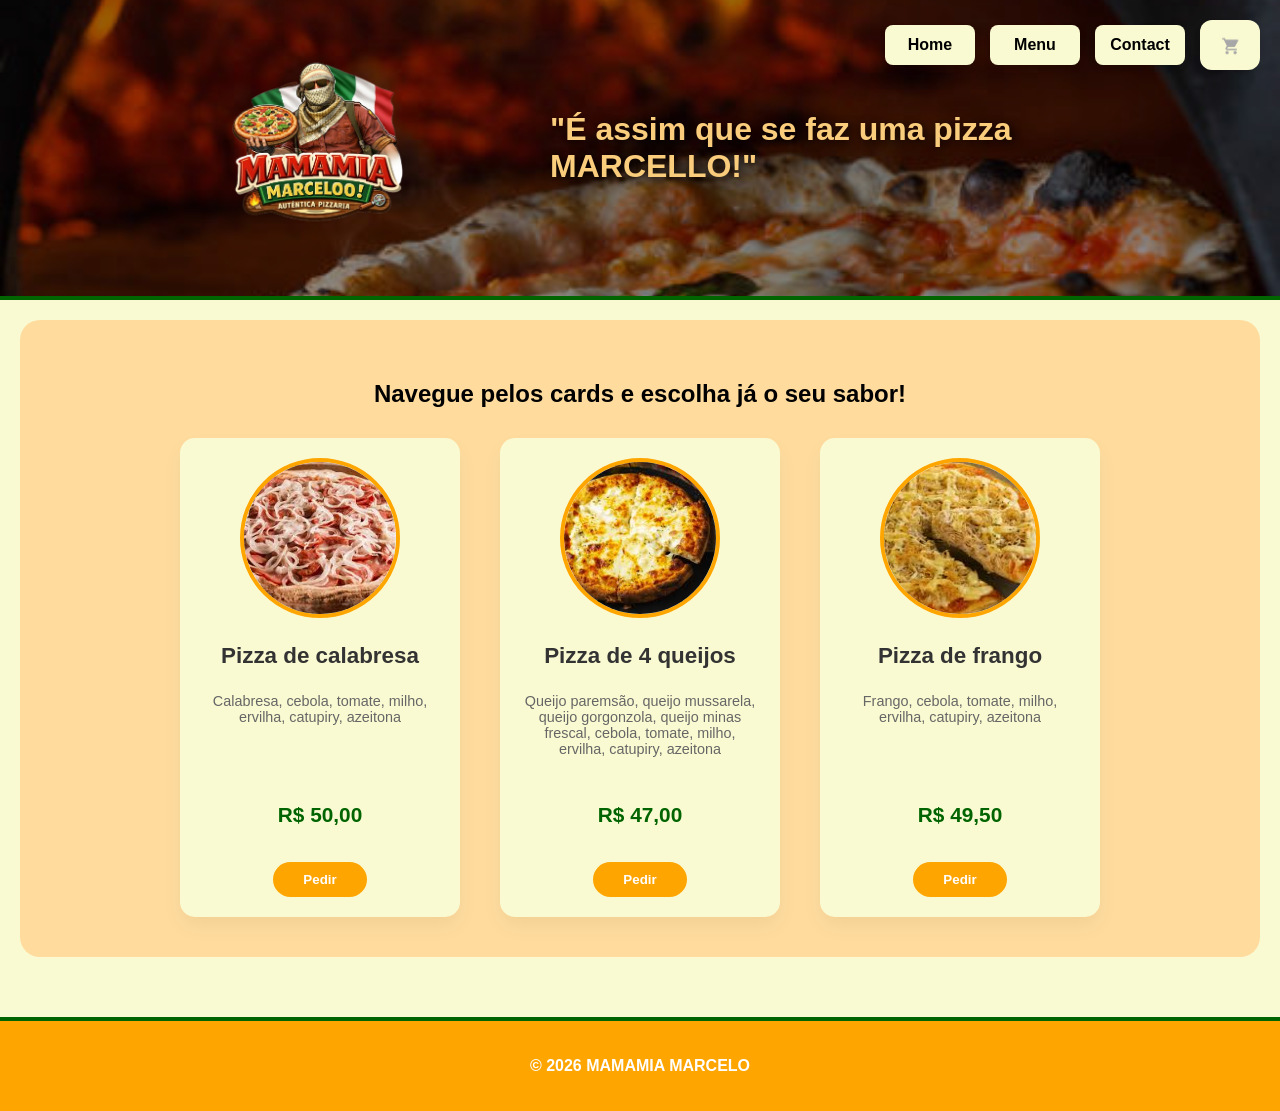
<file: index.html>
<!DOCTYPE html>
<html>
<head>
    <meta charset="UTF-8">
    <title>Pizzaria</title>
    <link rel="icon" href="assets/Logo-pizarria.png">
    <link rel="stylesheet" href="style.css">
</head>
<body>
    <header>
        <div id="hero">
            <div class="logo">
                <img src="assets/Logo-pizarria.png">
            </div>
            <div id="frase-slogan">
                <h1>"É assim que se faz uma pizza MARCELLO!"</h1>
            </div>
        </div>
        <nav id="barra-navegacao">
            <a class='nav-botao' href="index.html">Home</a>
            <a class='nav-botao' href="Menu.html">Menu</a>
            <a class='nav-botao' href="contato.html">Contact</a>
            <div id='carrinho'>
                <img src="assets/carrinho-logo.png">
            </div>
        </nav>
    </header>
    
    <main>
        <section id="container-main">
            <h2> Navegue pelos cards e escolha já o seu sabor!</h2>
            <ul class="container-card">
                <li class="card">
                    <img src="assets/calabresa.jpeg" alt="Pizza de calabresa">
                    <h2 class="titulo-card">Pizza de calabresa</h2>
                    <div class="texto-card">
                        <p>Calabresa, cebola, tomate, milho, ervilha, catupiry, azeitona</p>
                        <br>
                    </div>
                    <p class='preco'>R$ 50,00</p> 
                    <button class="pedir">Pedir</button>
                </li>
                <li class="card">
                    <img src="assets/4-queijos.jpeg" alt="Pizza de 4 queijos">
                    <h2 class="titulo-card">Pizza de 4 queijos</h2>
                    <div class="texto-card">
                        <p id="descricao-4-queijos">Queijo paremsão, queijo mussarela, queijo gorgonzola, queijo minas frescal, cebola, tomate, milho, ervilha, catupiry, azeitona</p>
                        <br>
                    </div>
                    <p class='preco'>R$ 47,00</p>
                    <button class="pedir">Pedir</button>
                </li>
                <li class="card">
                    <img src="assets/frango.jpeg" alt="Pizza de frango">
                    <h2 class="titulo-card">Pizza de frango</h2>
                    <div class="texto-card">
                        <p>Frango, cebola, tomate, milho, ervilha, catupiry, azeitona</p>
                        <br>
                    </div>
                    <p class='preco'>R$ 49,50</p>
                    <button class="pedir">Pedir</button>
                </li>
            </ul>
        </section>
    </main>
    <footer>
        <p>© 2026 MAMAMIA MARCELO</p>
    </footer>

    <div class="modal">
        <div class="content">
                <h1>Lista de pedidos</h1>
                <ul id="lista-pedidos"></ul>
                <div id="container-botoes-modal">
                    <h2>Total a pagar: <span id="total-preco"></span></h2>
                    <h2>Quantidade total: <span id="total-quantidade"></span></h2>
                    <button id="botao-modal-fechar">Comprar mais</button>
                    <button id="botao-modal-finalizar">Finalizar pedido</button>
                </div>
        </div>
    </div>

    <script src="script.js"></script>

</body>

</html>
</file>
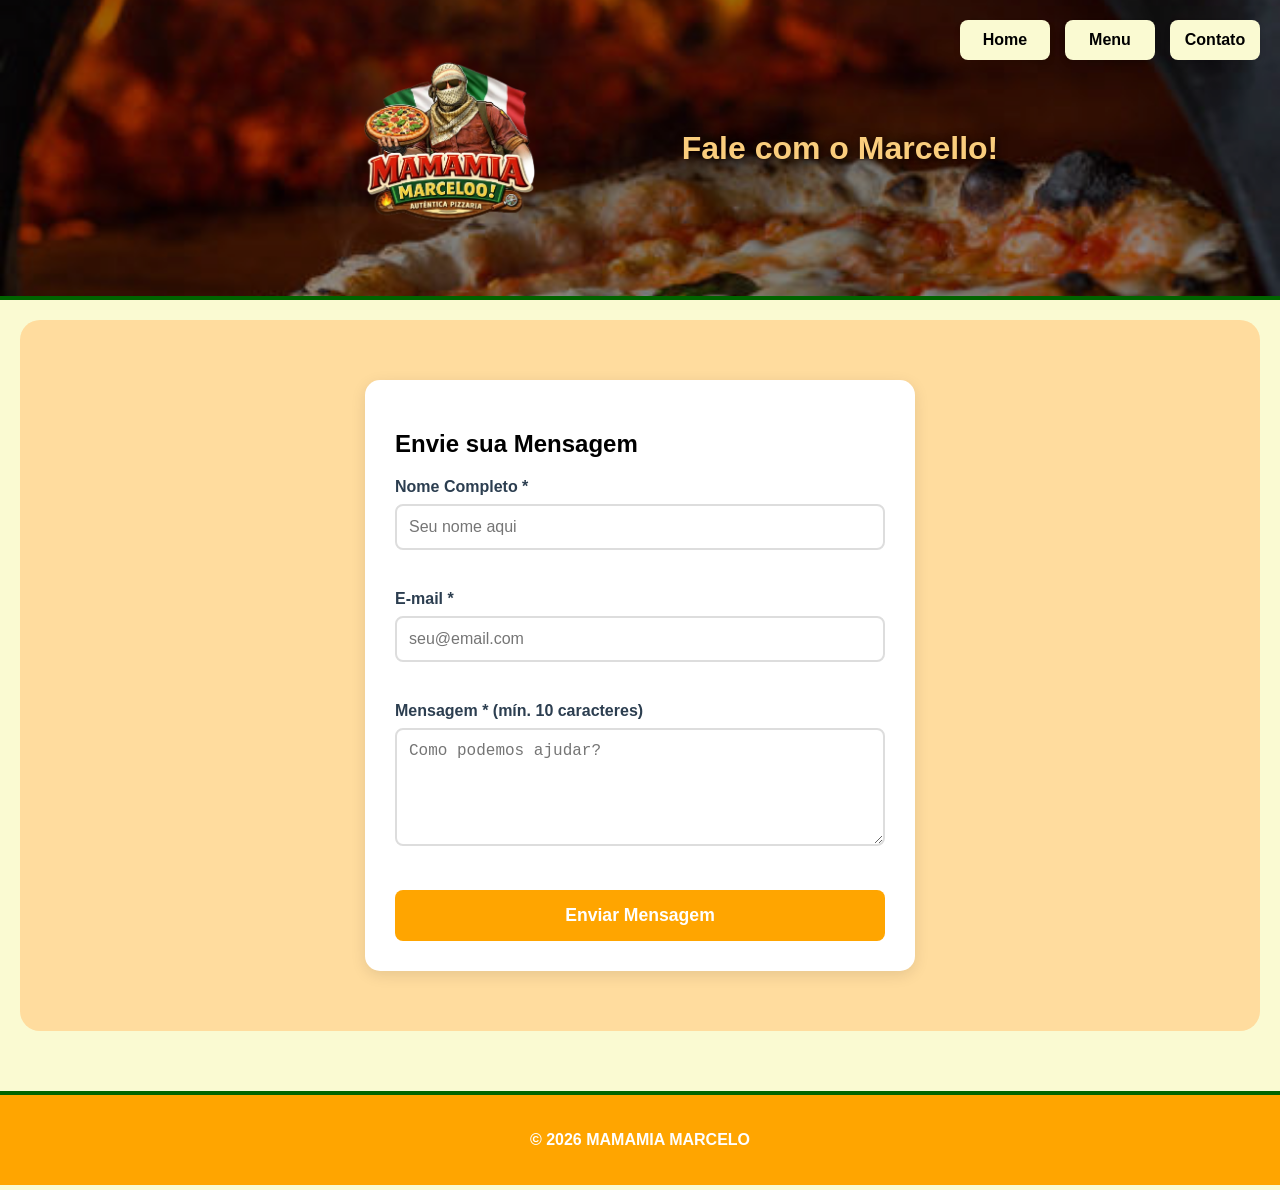
<file: contato.html>
<!DOCTYPE html>
<html lang="pt-br">
<head>
    <meta charset="UTF-8">
    <title>Contato - Pizzaria Marcello</title>
    <link rel="icon" href="Logo-pizarria.png">
    <link rel="stylesheet" href="style.css">
</head>
<body>
    <header>
        <div id="hero">
            <div class="logo">
                <img src="assets/Logo-pizarria.png" alt="Logo">
            </div>
            <div id="frase-slogan">
                <h1>Fale com o Marcello!</h1>
            </div>
        </div>
        <nav id="barra-navegacao">
            <a class='nav-botao' href="index.html">Home</a>
            <a class='nav-botao' href="Menu.html">Menu</a>
            <a class='nav-botao' href="contato.html">Contato</a>
        </nav>
    </header>

    <main>
        <section id="container-main">
            <div class="form-container">
                <h2>Envie sua Mensagem</h2>
                <form id="form-contato" novalidate>
                    <div class="form-group">
                        <label for="nome">Nome Completo *</label>
                        <input type="text" id="nome" placeholder="Seu nome aqui">
                        <span class="error-message" id="erro-nome"></span>
                    </div>

                    <div class="form-group">
                        <label for="email">E-mail *</label>
                        <input type="email" id="email" placeholder="seu@email.com">
                        <span class="error-message" id="erro-email"></span>
                    </div>

                    <div class="form-group">
                        <label for="mensagem">Mensagem * (mín. 10 caracteres)</label>
                        <textarea id="mensagem" rows="5" placeholder="Como podemos ajudar?"></textarea>
                        <span class="error-message" id="erro-mensagem"></span>
                    </div>

                    <button type="submit" id="btn-enviar">Enviar Mensagem</button>
                </form>

                <div id="sucesso-envio" style="display:none;">
                    <h3>✅ Mensagem enviada!</h3>
                    <p>Mama Mia! Recebemos seu contato e responderemos em breve.</p>
                </div>
            </div>
        </section>
    </main>

    <footer>
        <p>© 2026 MAMAMIA MARCELO</p>
    </footer>

    <script src="contato.js"></script>
</body>
</html>
</file>
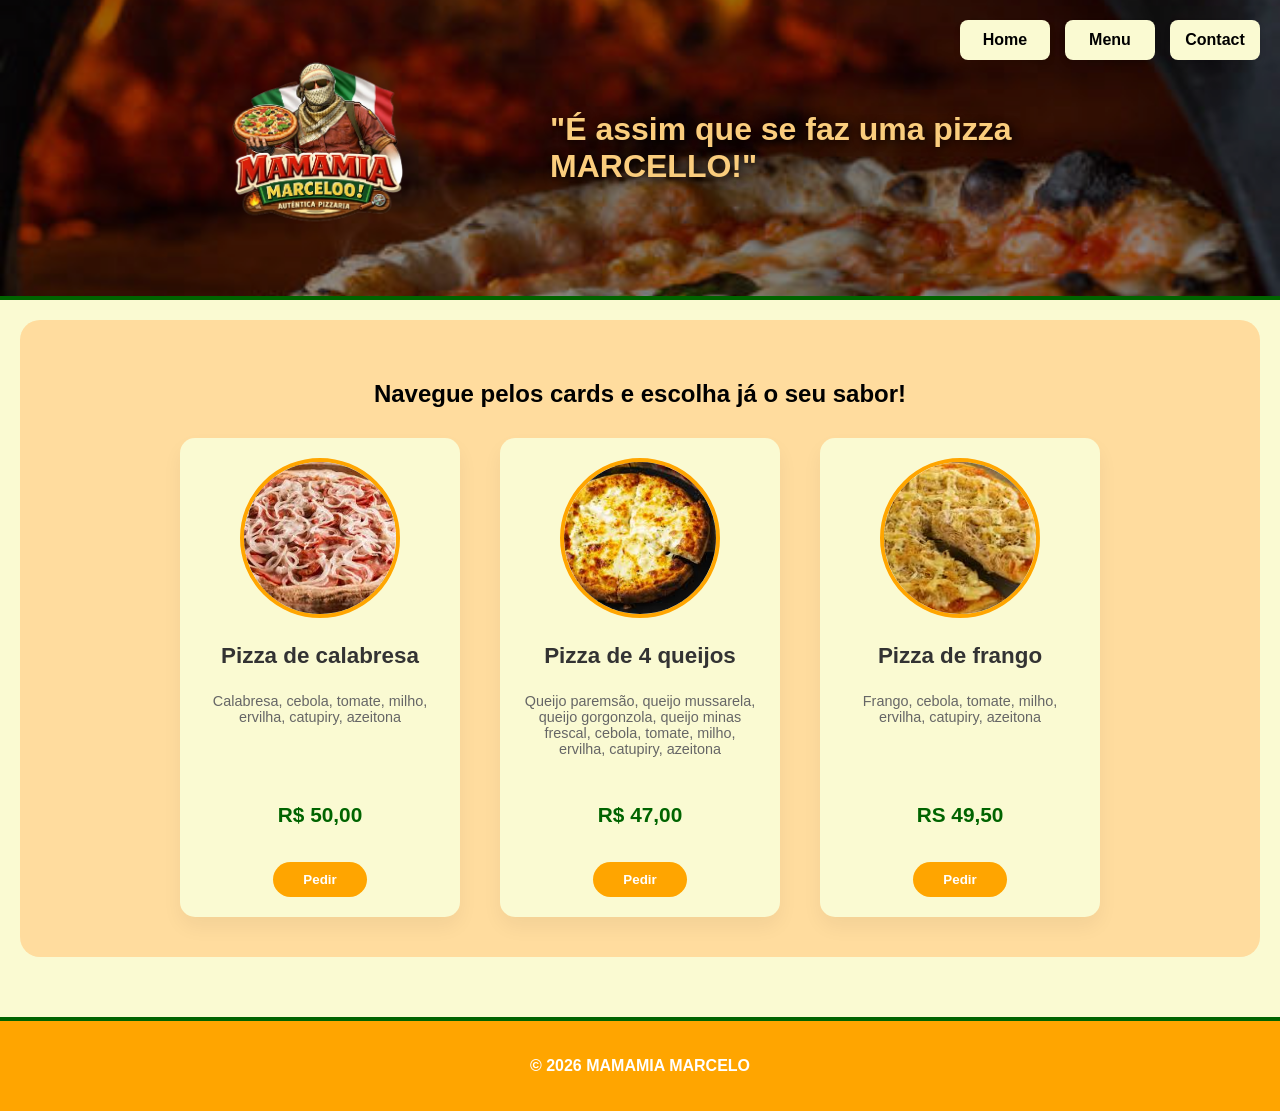
<file: inicio.html>
<!DOCTYPE html>
<html>
<head>
    <meta charset="UTF-8">
    <title>Pizzaria</title>
    <link rel="icon" href="Logo-pizarria.png">
    <link rel="stylesheet" href="style.css">
</head>
<body>
    <header>
        <div id="hero">
            <div class="logo">
                <img src="Logo-pizarria.png">
            </div>
            <div id="frase-slogan">
                <h1>"É assim que se faz uma pizza MARCELLO!"</h1>
            </div>
            <nav id="barra-navegacao">
                <a class='nav-botao' href="inicio.html">Home</a>
                <a class='nav-botao' href="Menu.html">Menu</a>
                <a class='nav-botao' href="Contact.html">Contact</a>
            </nav>
        </div>
    </header>
    
    <main>
        <section id="container-main">
            <h2> Navegue pelos cards e escolha já o seu sabor!</h2>
            <ul class="container-card">
                <li class="card">
                    <img src="calabresa.jpeg" alt="Pizza de calabresa">
                    <h2 class="titulo-card">Pizza de calabresa</h2>
                    <div class="texto-card">
                        <p>Calabresa, cebola, tomate, milho, ervilha, catupiry, azeitona</p>
                        <br>
                    </div>
                    <p class='preco'>R$ 50,00</p> 
                    <button class="pedir">Pedir</button>
                </li>
                <li class="card">
                    <img src="4-queijos.jpeg" alt="Pizza de 4 queijos">
                    <h2 class="titulo-card">Pizza de 4 queijos</h2>
                    <div class="texto-card">
                        <p id="descricao-4-queijos">Queijo paremsão, queijo mussarela, queijo gorgonzola, queijo minas frescal, cebola, tomate, milho, ervilha, catupiry, azeitona</p>
                        <br>
                    </div>
                    <p class='preco'>R$ 47,00</p>
                    <button class="pedir">Pedir</button>
                </li>
                <li class="card">
                    <img src="frango.jpeg" alt="Pizza de frango">
                    <h2 class="titulo-card">Pizza de frango</h2>
                    <div class="texto-card">
                        <p>Frango, cebola, tomate, milho, ervilha, catupiry, azeitona</p>
                        <br>
                    </div>
                    <p class='preco'>RS 49,50</p>
                    <button class="pedir">Pedir</button>
                </li>
            </ul>
        </section>
    </main>
    <footer>
        <p>© 2026 MAMAMIA MARCELO</p>
    </footer>

</body>
</html>
</file>
<file: style.css>
/* =========================
   CONFIGURAÇÕES GERAIS
========================= */
*{
    box-sizing: border-box;
}

body {
    margin: 0;
    padding: 0;
    min-height: 100vh;
    display: flex;
    flex-direction: column;
    font-family: 'Segoe UI', Roboto, Helvetica, Arial, sans-serif;
    background-color: lightgoldenrodyellow;
}

main {
    flex: 1;
    text-align: center;
}

ul {
    list-style-type: none;
    padding: 0;
    margin: 0;
}

/* Proteção global contra distorção de imagens */
img {
    max-width: 100%;
    height: auto;
    display: block;
}

/* =========================
   HEADER & HERO
========================= */
header {
    position: relative;
}

#hero {
    position: relative;
    display: flex;
    gap: 50px;
    align-items: center;
    justify-content: center;
    padding: 10px;
    background-image: url('assets/hero.jpg');
    min-height: 300px;
    background-size: cover;
    background-position: center;
    background-repeat: no-repeat;
    border-bottom: solid 4px darkgreen;
    overflow: hidden;
}

#hero::before {
    content: "";
    position: absolute;
    inset: 0;
    background: rgba(0, 0, 0, 0.4);
}

#hero * {
    position: relative;
    z-index: 1;
}

.logo {
    flex-shrink: 0;
    width: 350px;
    padding: 40px;
}

#frase-slogan {
    color: rgb(250, 205, 125);
    text-shadow: 2px 2px 10px rgba(0, 0, 0, 0.9);
    font-family: 'Verdana', sans-serif;
    max-width: 600px;
    padding: 10px;
    display: flex;
    align-items: center;
    justify-content: center;
}

/* =========================
   NAVEGAÇÃO
========================= */
#barra-navegacao {
    padding: 10px;
    position: absolute;
    top: 10px;
    right: 10px;
    z-index: 10;
    display: flex;
    gap: 15px;
    align-items: center;
}

.nav-botao {
    width: 90px;
    height: 40px;
    background-color: lightgoldenrodyellow;
    border-radius: 8px;
    color: black;
    font-weight: bold;
    text-decoration: none;
    display: flex;
    align-items: center;
    justify-content: center;
    transition: 0.3s;
    box-shadow: 0 4px 6px rgba(0,0,0,0.1);
}

.nav-botao:hover {
    background-color: orange;
    color: white;
}

#carrinho {
    width: 60px;
    height: 50px;
    border-radius: 12px;
    background-color: lightgoldenrodyellow;
    display: flex;
    align-items: center;
    justify-content: center;
    cursor: pointer;
    transition: transform 0.2s;
    box-shadow: 0 4px 6px rgba(0,0,0,0.1);
}

#carrinho:hover {
    transform: scale(1.1);
}

#carrinho img {
    width: 30px;
}

/* =========================
   CARDS DA PÁGINA PRINCIPAL
========================= */
#container-main {
    background-color: rgb(255, 220, 158);
    padding: 40px 20px;
    margin: 20px;
    border-radius: 20px;
}

.container-card {
    display: flex;
    flex-wrap: wrap;
    justify-content: center;
    gap: 40px;
    margin-top: 30px;
}

.card {
    background-color: lightgoldenrodyellow;
    border-radius: 15px;
    padding: 20px;
    width: 280px;
    display: flex;
    flex-direction: column;
    align-items: center;
    box-shadow: 0 10px 20px rgba(0,0,0,0.05);
    transition: 0.3s;
}

.card:hover {
    transform: translateY(-10px);
    box-shadow: 0 15px 30px rgba(0,0,0,0.15);
}

.card img {
    border: solid 4px orange;
    border-radius: 50%;
    width: 160px;
    height: 160px;
    object-fit: cover;
    margin-bottom: 15px;
}

.titulo-card {
    font-size: 1.4rem;
    margin: 10px 0;
    color: #333;
}

.texto-card {
    min-height: 60px;
    color: #666;
    font-size: 0.9rem;
    margin-bottom: 15px;
}

.preco {
    font-size: 1.3rem;
    color: darkgreen;
    font-weight: bold;
    margin-top: auto;
}

.pedir {
    background-color: orange;
    color: white;
    border: none;
    padding: 10px 30px;
    border-radius: 25px;
    font-weight: bold;
    cursor: pointer;
    margin-top: 15px;
    transition: 0.2s;
}

.pedir:hover {
    background-color: #e67e22;
    transform: scale(1.05);
}

/* =========================
   MODAL DO CARRINHO
========================= */
.modal {
    display: none;
    position: fixed;
    z-index: 1000;
    left: 0;
    top: 0;
    width: 100%;
    height: 100%;
    background-color: rgba(0, 0, 0, 0.6);
    backdrop-filter: blur(3px);
}

.modal .content {
    background-color: lightgoldenrodyellow;
    margin: 5% auto;
    padding: 25px;
    border-radius: 20px;
    width: 90%;
    max-width: 600px;
    height: 80vh;
    display: flex;
    flex-direction: column;
    position: relative;
    box-shadow: 0 20px 40px rgba(0,0,0,0.3);
}

#lista-pedidos {
    flex: 1;
    overflow-y: auto;
    padding: 10px 5px;
    margin: 20px 0;
}

/* Estilização de cada ITEM dentro do carrinho */
.item-carrinho {
    display: flex;
    align-items: center;
    background-color: white;
    margin-bottom: 12px;
    padding: 15px;
    border-radius: 12px;
    box-shadow: 0 4px 6px rgba(0,0,0,0.05);
    border-left: 6px solid orange;
}

.item-carrinho span {
    flex-grow: 1;
    font-weight: 500;
    color: #333;
    font-size: 1.1rem;
}

/* BOTÃO EXCLUIR (A imagem) */
.item-carrinho img {
    width: 30px !important;
    height: 30px !important;
    cursor: pointer;
    padding: 5px;
    border-radius: 8px;
    background-color: #fff1f1;
    transition: 0.3s;
    margin-left: 15px;
}

.item-carrinho img:hover {
    background-color: #ff4444;
    filter: brightness(0) invert(1); /* Deixa o ícone branco no hover */
}

/* =========================
   RODAPÉ DO MODAL (TOTAIS)
========================= */
#container-botoes-modal {
    border-top: 2px solid #ddd;
    padding-top: 20px;
    display: flex;
    flex-direction: column;
    gap: 10px;
}

#container-botoes-modal div {
    display: flex;
    justify-content: space-between;
    align-items: center;
}

#total-preco {
    color: darkgreen;
    font-size: 1.5rem;
    font-weight: bold;
}

.area-botoes {
    display: flex;
    gap: 10px;
    margin-top: 10px;
}

#container-botoes-modal button {
    flex: 1;
    height: 50px;
    font-weight: bold;
    border-radius: 10px;
    border: none;
    cursor: pointer;
    transition: 0.2s;
}

#botao-modal-fechar {
    background-color: #bdc3c7;
    color: #333;
}

#botao-modal-finalizar {
    background-color: #27ae60;
    color: white;
}

#botao-modal-finalizar:hover {
    background-color: #219150;
}

/* =========================
   FOOTER
========================= */
footer {
    margin-top: 40px;
    border-top: solid 4px darkgreen;
    background-color: orange;
    text-align: center;
    padding: 20px;
    color: white;
    font-weight: bold;
}

/* Estilos específicos para a página de contato */
.form-container {
    max-width: 550px;
    margin: 20px auto;
    background: white;
    padding: 30px;
    border-radius: 15px;
    text-align: left;
    box-shadow: 0 4px 15px rgba(0,0,0,0.1);
}

.form-group {
    margin-bottom: 20px;
}

.form-group label {
    display: block;
    font-weight: bold;
    margin-bottom: 8px;
    color: #2c3e50;
}

.form-group input, 
.form-group textarea {
    width: 100%;
    padding: 12px;
    border: 2px solid #ddd;
    border-radius: 8px;
    font-size: 1rem;
    transition: 0.3s;
}

/* Estado de Erro */
.form-group input.invalid, 
.form-group textarea.invalid {
    border-color: #e74c3c;
    background-color: #fff9f9;
}

.error-message {
    color: #e74c3c;
    font-size: 0.85rem;
    margin-top: 5px;
    display: block;
    height: 15px;
}

#btn-enviar {
    width: 100%;
    padding: 15px;
    background-color: orange;
    color: white;
    border: none;
    border-radius: 8px;
    font-size: 1.1rem;
    font-weight: bold;
    cursor: pointer;
    transition: 0.2s;
}

#btn-enviar:hover {
    background-color: #d35400;
    transform: translateY(-2px);
}

#sucesso-envio {
    text-align: center;
    padding: 20px;
}

#sucesso-envio h3 {
    color: #27ae60;
}
</file>
